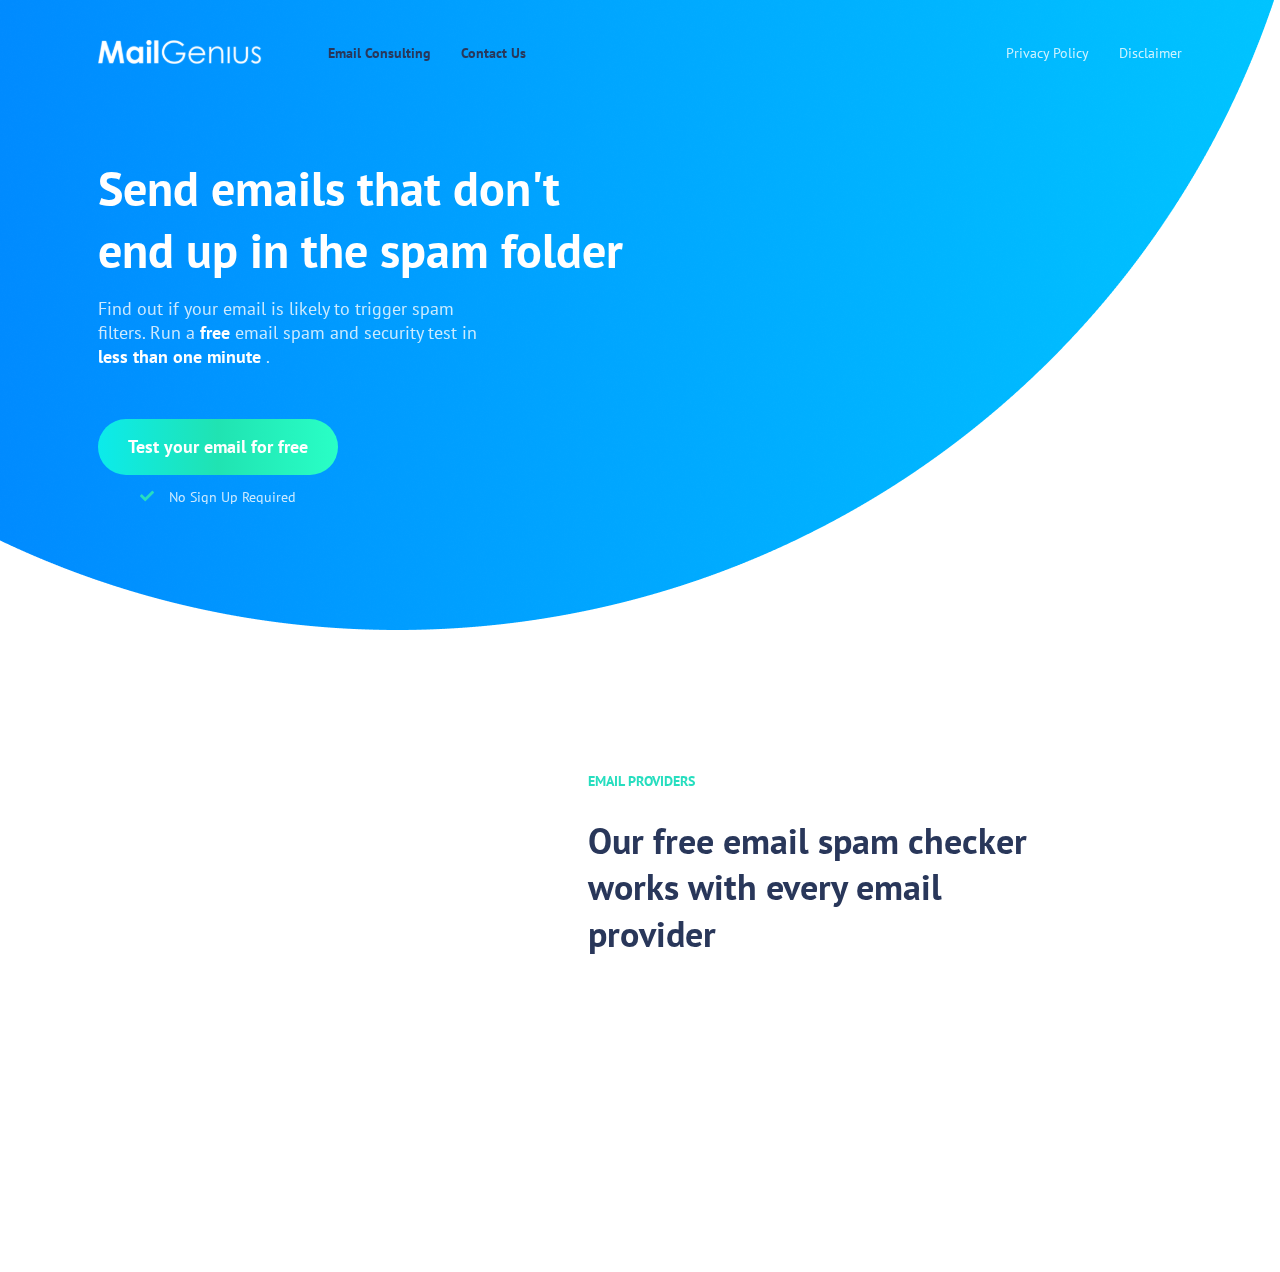
<file: index.html>
<!DOCTYPE html>
<html lang="en">
<head>
    <meta charset="UTF-8">
    <meta name="viewport" content="width=device-width, initial-scale=1.0">
    <title>MailGeniusH3</title>
    <link href="https://fonts.googleapis.com/css2?family=PT+Sans:wght@400;700&display=swap" rel="stylesheet">
    <link rel="stylesheet" href="css/slicknav.css">
    <link rel="stylesheet" href="https://unpkg.com/aos@next/dist/aos.css" />
    <link rel="stylesheet" href="css/main.css">
</head>
<body>
    <header class="header" data-aos="slide-right"  data-aos-delay="350">
        <div class="container d-flex align-items-center">
          <a href="" class="logo">
            <img src="img/logo.svg" alt="">
          </a>    
          <div class="header-nav d-flex">
              <a  class="main-header-nav" href="#">Email Consulting</a>
              <a class="main-header-nav" href="#">Contact Us</a>          
              <a class="info-header-nav" href="#">Privacy Policy</a>
              <a class="info-header-nav"  href="#">Disclaimer</a>
          </div>             
        </div>
        <!-- /.container -->
      </header>
      <!-- /.header -->
    <!-- header -->
    <main class="main">
       <section class="inner">
           <div class="container">
                <div class="inner-call-to-action">
                    <h1 class="inner-call-to-action-title" 
                    <header class="header" data-aos="slide-left"  data-aos-delay="450">Send emails that don't end up in the spam folder</h1>
                    <p class="inner-call-to-action-p" 
                    <header class="header" data-aos="flip-down"  data-aos-delay="550">Find out if your email is likely to trigger spam filters. Run a  <span>free</span>  email spam and security test in <span>less than one minute</span> .</p>
                    <div class="test-your-email" data-aos="flip-down"  data-aos-delay="550">
                        <button class="btn btn-default hvr-pop"  >Test your email for free</button>
                        <div class="No-Sign-Up-Required d-flex justify-content-center" data-aos="zoom-out-down"  data-aos-delay="850">
                            <svg width="14" height="12" viewBox="0 0 14 12" fill="none" xmlns="http://www.w3.org/2000/svg">
                                <path d="M4.75551 11.0149L0.205505 6.46494C-0.0678506 6.19159 -0.0678506 5.74837 0.205505 5.47499L1.19543 4.48504C1.46879 4.21166 1.91203 4.21166 2.18538 4.48504L5.25048 7.55011L11.8156 0.985046C12.0889 0.711691 12.5322 0.711691 12.8055 0.985046L13.7955 1.975C14.0688 2.24835 14.0688 2.69157 13.7955 2.96495L5.74546 11.015C5.47208 11.2883 5.02886 11.2883 4.75551 11.0149Z" fill="#27DEBF"/>
                                </svg>
                            <span class="No-Sign"> No Sign Up Required</span> 
                        </div>   
                    </div>
                </div>
                <!-- /.inner-call-to-action -->
            </div>        
           <!-- /.container -->
       </section>
       <!-- /.inner -->
    </main>
    <!-- main -->
    <footer class="footer" >
        <div class="container">
           <div class="footer-email" data-aos="slide-left"  data-aos-delay="450">
            <span class="footer-span-email">email providers</span>
            <h3 class="footer-title">Our free email spam checker works with every email provider</h3>
           </div>          
           <div class="footer-list d-flex justify-content-space-between ">
               <a href="#" class="footer-item hvr-sweep-to-right" data-aos="fade-up"data-aos-delay="550">
                <svg width="90" height="50" viewBox="0 0 90 50" fill="none" xmlns="http://www.w3.org/2000/svg">
                    <g clip-path="url(#clip0)">
                    <path d="M73.8548 50H16.1936C15.1013 50 14.0537 49.5661 13.2813 48.7937C12.5089 48.0213 12.075 46.9737 12.075 45.8813V4.69466C12.075 3.60232 12.5089 2.55472 13.2813 1.78232C14.0537 1.00992 15.1013 0.575989 16.1936 0.575989H73.8548C74.9472 0.575989 75.9948 1.00992 76.7672 1.78232C77.5396 2.55472 77.9735 3.60232 77.9735 4.69466V45.8813C77.9735 46.9737 77.5396 48.0213 76.7672 48.7937C75.9948 49.5661 74.9472 50 73.8548 50Z" fill="#EFF1F4"/>
                    <path d="M20.3123 50H16.1936C15.1013 50 14.0537 49.5661 13.2813 48.7937C12.5089 48.0213 12.075 46.9737 12.075 45.8813V4.69466C12.075 4.15378 12.1815 3.61821 12.3885 3.11851C12.5954 2.61881 12.8988 2.16477 13.2813 1.78232C13.6637 1.39986 14.1178 1.09649 14.6175 0.889503C15.1172 0.682521 15.6528 0.575989 16.1936 0.575989C16.7345 0.575989 17.2701 0.682521 17.7698 0.889503C18.2695 1.09649 18.7235 1.39986 19.106 1.78232C19.4884 2.16477 19.7918 2.61881 19.9988 3.11851C20.2058 3.61821 20.3123 4.15378 20.3123 4.69466V50Z" class="icons" fill="#DAE2EB"/>
                    <path d="M69.7367 50H73.8554C74.9477 50 75.9953 49.5661 76.7677 48.7937C77.5401 48.0213 77.974 46.9737 77.974 45.8813V4.69466C77.974 3.60232 77.5401 2.55472 76.7677 1.78232C75.9953 1.00992 74.9477 0.575989 73.8554 0.575989C72.763 0.575989 71.7154 1.00992 70.943 1.78232C70.1706 2.55472 69.7367 3.60232 69.7367 4.69466V50Z" class="icons" fill="#CBD4DF"/>
                    <path d="M76.2147 8.07195C76.6582 7.76221 77.0364 7.36815 77.3276 6.91226C77.6188 6.45638 77.8174 5.94759 77.912 5.41496C78.0066 4.88234 77.9953 4.33629 77.8789 3.808C77.7625 3.27972 77.5431 2.77954 77.2334 2.33603C76.9236 1.89252 76.5296 1.51435 76.0737 1.22313C75.6178 0.93191 75.109 0.733334 74.5764 0.63874C74.0437 0.544147 73.4977 0.555389 72.9694 0.671825C72.4411 0.78826 71.9409 1.00761 71.4974 1.31735L45.0281 20.5886L45.0253 20.5899L45.0226 20.5886L18.5532 1.31735C17.6575 0.691803 16.55 0.4477 15.4743 0.63874C14.3986 0.82978 13.4428 1.44031 12.8173 2.33603C12.1917 3.23174 11.9476 4.33927 12.1387 5.41496C12.3297 6.49066 12.9403 7.4464 13.836 8.07195L13.7261 7.99095L45.0253 30.7795L76.2147 8.07195ZM76.3259 7.99095L45.0253 30.7795L76.3259 7.99095Z" class="icons" fill="#DAE2EB"/>
                    <path d="M73.8553 0.575994C72.978 0.575994 72.1639 0.850572 71.4967 1.31735L45.0274 20.5886L45.0246 20.59L45.0219 20.5886L18.5526 1.31735C17.8613 0.833553 17.0377 0.574672 16.194 0.575994H73.8553Z"  fill="#EFF1F4"/>
                    <path d="M20.3143 14.5629L13.373 7.6875L13.3702 7.69299C13.5158 7.83028 13.6709 7.95658 13.8356 8.07191L13.7258 7.99091L20.3157 12.7892L20.3143 14.6124" fill="#CBD4DF"/>
                    <path d="M40.4503 34.3367L20.3129 50L20.3142 14.3914L40.4462 34.3312"  fill="#E5E9EF"/>
                    <path d="M40.4496 34.3366L45.0241 30.7795L20.3135 12.7892V14.3913L40.4455 34.3311L40.4496 34.3366Z" fill="url(#paint0_linear)"/>
                    <path d="M56.0912 50H69.7363V12.7878L45.0243 30.7796L40.4457 34.3312L56.0912 50Z"   fill="url(#paint1_linear)"/>
                    </g>
                    <defs>
                    <linearGradient id="paint0_linear" x1="20.3135" y1="23.5636" x2="45.0241" y2="23.5636" gradientUnits="userSpaceOnUse">
                    <stop offset="" stop-color="#D0D4DB"/>
                    <stop offset="1" stop-color="#DADFE7"/>
                    </linearGradient>
                    <linearGradient id="paint1_linear" x1="40.4457" y1="31.3932" x2="69.7363" y2="31.3932" gradientUnits="userSpaceOnUse">
                    <stop offset="" stop-color="#DADFE7"/>
                    <stop offset="1" stop-color="#E5E9EF"/>
                    </linearGradient>
                    <clipPath class="clip0">
                    <rect width="89.67" height="50" fill="white"/>
                    </clipPath>
                    </defs>
                    </svg>
               </a>
               <a href="#" class="footer-item "data-aos="fade-down"data-aos-delay="650">
                <svg width="86" height="60" viewBox="0 0 86 60" fill="none" xmlns="http://www.w3.org/2000/svg">
                    <g clip-path="url(#clip0)">
                    <path d="M35.7881 6.54544C38.5617 3.66514 42.423 1.87869 46.6936 1.87869C52.3706 1.87869 57.3235 5.03373 59.9612 9.71747C62.2533 8.69679 64.7905 8.12897 67.4598 8.12897C77.6989 8.12897 86 16.4746 86 26.7688C86 37.0642 77.6989 45.4098 67.4598 45.4098C66.2334 45.4105 65.01 45.289 63.8079 45.0471C61.4852 49.1765 57.059 51.9665 51.9786 51.9665C49.8518 51.9665 47.8403 51.4769 46.0493 50.6063C43.6946 56.1264 38.2088 59.997 31.8151 59.997C25.1569 59.997 19.4823 55.798 17.3042 49.9091C16.3523 50.1106 15.3661 50.2156 14.3542 50.2156C6.42676 50.2157 0 43.7444 0 35.7603C0 30.4099 2.8875 25.7382 7.17769 23.2389C6.29444 21.2133 5.80315 18.9776 5.80315 16.6271C5.80315 7.44523 13.2822 0.0020752 22.507 0.0020752C27.9231 0.0020752 32.7364 2.56861 35.7881 6.54544Z" fill="#E5EDF6"/>
                    <path d="M12.4562 31.1145C12.4023 31.255 12.4758 31.2843 12.493 31.3087C12.6546 31.4259 12.8189 31.5102 12.9842 31.6042C13.8614 32.0681 14.6896 32.2036 15.5557 32.2036C17.3198 32.2036 18.415 31.2683 18.415 29.7628V29.7336C18.415 28.3415 17.179 27.8361 16.0188 27.471L15.8681 27.4222C14.9934 27.1389 14.2388 26.8948 14.2388 26.3209V26.2904C14.2388 25.7995 14.6798 25.4381 15.3634 25.4381C16.1229 25.4381 17.0246 25.6896 17.6053 26.0095C17.6053 26.0095 17.7755 26.1194 17.838 25.9546C17.8723 25.8666 18.1664 25.0779 18.197 24.9924C18.2301 24.8996 18.1713 24.8312 18.1113 24.7946C17.4485 24.3928 16.5321 24.1181 15.584 24.1181L15.4076 24.1193C13.7929 24.1193 12.6659 25.0912 12.6659 26.4844V26.5137C12.6659 27.9825 13.9093 28.4587 15.0744 28.7909L15.2618 28.8483C16.1108 29.1083 16.8422 29.3318 16.8422 29.9276V29.957C16.8422 30.5015 16.3669 30.9069 15.6 30.9069C15.3023 30.9069 14.3528 30.9008 13.3275 30.2548C13.2037 30.1827 13.1315 30.1303 13.0359 30.0729C12.9857 30.0411 12.8595 29.9861 12.8044 30.1523L12.4562 31.1145ZM38.2818 31.1145C38.2279 31.255 38.3014 31.2843 38.3186 31.3087C38.4802 31.4259 38.6445 31.5102 38.8098 31.6042C39.6869 32.0681 40.5152 32.2036 41.3813 32.2036C43.1453 32.2036 44.2406 31.2683 44.2406 29.7628V29.7336C44.2406 28.3415 43.0045 27.8361 41.8443 27.471L41.6937 27.4222C40.8189 27.1389 40.0642 26.8948 40.0642 26.3209V26.2904C40.0642 25.7995 40.5052 25.4381 41.1889 25.4381C41.9484 25.4381 42.8501 25.6896 43.4308 26.0095C43.4308 26.0095 43.6011 26.1194 43.6635 25.9546C43.6977 25.8666 43.9918 25.0779 44.0225 24.9924C44.0556 24.8996 43.9967 24.8312 43.9367 24.7946C43.2739 24.3928 42.3576 24.1181 41.4094 24.1181L41.2329 24.1193C39.6183 24.1193 38.4913 25.0912 38.4913 26.4844V26.5137C38.4913 27.9825 39.7347 28.4587 40.8998 28.7909L41.0872 28.8483C41.9362 29.1083 42.6688 29.3318 42.6688 29.9276V29.957C42.6688 30.5015 42.1923 30.9069 41.4253 30.9069C41.1277 30.9069 40.1783 30.9008 39.1529 30.2548C39.0291 30.1827 38.9557 30.1327 38.8626 30.0729C38.8307 30.0521 38.6813 29.9947 38.6298 30.1523L38.2818 31.1145ZM55.9123 28.1656C55.9123 29.0166 55.7531 29.6869 55.4394 30.1607C55.1294 30.6296 54.6603 30.8579 54.0062 30.8579C53.3508 30.8579 52.8841 30.6308 52.579 30.1607C52.2702 29.6882 52.1135 29.0166 52.1135 28.1656C52.1135 27.3158 52.2702 26.6466 52.579 26.1777C52.8841 25.7138 53.3508 25.4879 54.0062 25.4879C54.6604 25.4879 55.1295 25.7138 55.4407 26.1777C55.7531 26.6465 55.9123 27.3157 55.9123 28.1656ZM57.3849 26.588C57.2403 26.1008 57.0149 25.671 56.7148 25.3133C56.4146 24.9543 56.0349 24.6662 55.584 24.4562C55.1344 24.2474 54.6028 24.1412 54.0062 24.1412C53.4083 24.1412 52.8767 24.2474 52.427 24.4562C51.9762 24.6662 51.5965 24.9544 51.2951 25.3133C50.9962 25.6723 50.7707 26.1021 50.625 26.588C50.4817 27.0727 50.4094 27.6026 50.4094 28.1656C50.4094 28.7285 50.4817 29.2596 50.625 29.7431C50.7707 30.229 50.995 30.6589 51.2964 31.0178C51.5965 31.3768 51.9775 31.6637 52.4271 31.8676C52.8779 32.0715 53.4083 32.1753 54.0063 32.1753C54.6029 32.1753 55.1333 32.0715 55.5841 31.8676C56.0337 31.6637 56.4146 31.3767 56.7149 31.0178C57.015 30.66 57.2404 30.2302 57.385 29.7431C57.5296 29.2584 57.6018 28.7272 57.6018 28.1656C57.6018 27.6039 57.5294 27.0727 57.3849 26.588ZM69.4771 30.6306C69.4282 30.4877 69.2897 30.5414 69.2897 30.5414C69.0754 30.6233 68.8474 30.699 68.6049 30.7368C68.3586 30.7746 68.0879 30.7942 67.7975 30.7942C67.0846 30.7942 66.5186 30.583 66.1132 30.1654C65.7064 29.7478 65.4785 29.0726 65.4809 28.1593C65.4834 27.3278 65.6843 26.7026 66.0458 26.2265C66.4047 25.7528 66.9511 25.5097 67.68 25.5097C68.2877 25.5097 68.7507 25.5793 69.2358 25.7319C69.2358 25.7319 69.3521 25.7819 69.4072 25.6306C69.5358 25.274 69.6314 25.0188 69.7686 24.6269C69.8079 24.5158 69.7123 24.4682 69.678 24.4547C69.4869 24.3802 69.036 24.2594 68.6955 24.2081C68.377 24.1593 68.0046 24.1336 67.5905 24.1336C66.9717 24.1336 66.4205 24.2387 65.9489 24.4487C65.4784 24.6574 65.0791 24.9456 64.7631 25.3046C64.447 25.6636 64.2069 26.0933 64.0464 26.5793C63.8871 27.064 63.8063 27.5964 63.8063 28.1593C63.8063 29.3766 64.1358 30.3607 64.7864 31.0811C65.4381 31.804 66.417 32.1715 67.6935 32.1715C68.4482 32.1715 69.2224 32.0189 69.7786 31.8003C69.7786 31.8003 69.8852 31.749 69.8386 31.6258L69.4771 30.6306ZM72.0536 27.3503C72.1234 26.8778 72.2545 26.4846 72.4567 26.1782C72.7617 25.713 73.2272 25.4578 73.8815 25.4578C74.5357 25.4578 74.9681 25.7142 75.278 26.1782C75.4839 26.4846 75.5733 26.8949 75.6089 27.3503H72.0536ZM77.0115 26.3112C76.8866 25.8411 76.5766 25.3661 76.3732 25.1487C76.0522 24.8044 75.7387 24.5639 75.4275 24.4296C75.0207 24.2562 74.5331 24.1414 73.9991 24.1414C73.3767 24.1414 72.8119 24.2453 72.3538 24.4601C71.8944 24.675 71.5086 24.9681 71.2059 25.3332C70.9032 25.697 70.6755 26.1305 70.5308 26.6225C70.3851 27.1122 70.3116 27.6458 70.3116 28.2085C70.3116 28.7813 70.3876 29.3148 70.5382 29.7946C70.6902 30.2782 70.9327 30.7043 71.261 31.0571C71.5881 31.4125 72.0095 31.6909 72.5143 31.8849C73.0154 32.0779 73.6242 32.178 74.3237 32.1767C75.7632 32.1718 76.5215 31.852 76.8339 31.6798C76.8891 31.6493 76.9417 31.5956 76.8755 31.4417L76.5496 30.532C76.5007 30.3965 76.3622 30.4466 76.3622 30.4466C76.0056 30.5784 75.4986 30.8153 74.3163 30.8129C73.5433 30.8117 72.9699 30.5846 72.6109 30.2292C72.2422 29.8654 72.0621 29.3305 72.0303 28.576L77.0151 28.5809C77.0151 28.5809 77.1461 28.5785 77.1597 28.4514C77.1646 28.3979 77.3313 27.4308 77.0115 26.3112ZM32.1325 27.3503C32.2035 26.8778 32.3334 26.4846 32.5356 26.1782C32.8406 25.713 33.3061 25.4578 33.9603 25.4578C34.6145 25.4578 35.047 25.7142 35.3581 26.1782C35.5626 26.4846 35.6521 26.8949 35.6876 27.3503H32.1325ZM37.0891 26.3112C36.9642 25.8411 36.6555 25.3661 36.4521 25.1487C36.1311 24.8044 35.8175 24.5639 35.5064 24.4296C35.0996 24.2562 34.6121 24.1414 34.078 24.1414C33.4569 24.1414 32.8909 24.2453 32.4327 24.4601C31.9733 24.675 31.5874 24.9681 31.2848 25.3332C30.9822 25.697 30.7544 26.1305 30.6098 26.6225C30.4653 27.1122 30.3906 27.6458 30.3906 28.2085C30.3906 28.7813 30.4665 29.3148 30.6172 29.7946C30.7692 30.2782 31.0118 30.7043 31.34 31.0571C31.6671 31.4125 32.0885 31.6909 32.5933 31.8849C33.0944 32.0779 33.7032 32.178 34.4027 32.1767C35.8421 32.1718 36.6005 31.852 36.9129 31.6798C36.9681 31.6493 37.0207 31.5956 36.9545 31.4417L36.6299 30.532C36.5796 30.3965 36.4413 30.4466 36.4413 30.4466C36.0848 30.5784 35.5788 30.8153 34.3942 30.8129C33.6224 30.8117 33.0491 30.5846 32.6901 30.2292C32.3213 29.8654 32.1413 29.3305 32.1094 28.576L37.0942 28.5809C37.0942 28.5809 37.2252 28.5785 37.2387 28.4514C37.2434 28.3979 37.41 27.4308 37.0891 26.3112ZM21.3579 30.6034C21.1631 30.4483 21.1362 30.4092 21.07 30.3091C20.972 30.1565 20.9218 29.9391 20.9218 29.6632C20.9218 29.226 21.0663 28.9123 21.3665 28.701C21.3629 28.7023 21.7953 28.3287 22.8121 28.342C23.5262 28.3518 24.1645 28.4568 24.1645 28.4568V30.7157H24.1657C24.1657 30.7157 23.5324 30.8512 22.8194 30.8939C21.805 30.955 21.3542 30.6022 21.3579 30.6034ZM23.3413 27.1125C23.1391 27.0979 22.8769 27.0893 22.5633 27.0893C22.1358 27.0893 21.7229 27.143 21.3358 27.2468C20.9463 27.3505 20.5959 27.513 20.2945 27.7278C19.9936 27.9419 19.7462 28.2222 19.5717 28.5471C19.3953 28.8744 19.3059 29.2602 19.3059 29.6925C19.3059 30.132 19.3818 30.5142 19.5338 30.8268C19.6857 31.1406 19.905 31.4019 20.1842 31.6034C20.4611 31.8049 20.8029 31.9525 21.1998 32.0417C21.5906 32.1308 22.034 32.1759 22.5192 32.1759C23.03 32.1759 23.5397 32.1345 24.0334 32.0502C24.5222 31.9671 25.1225 31.8462 25.289 31.8085C25.4058 31.7804 25.5222 31.7507 25.6382 31.7193C25.762 31.6889 25.7522 31.5569 25.7522 31.5569L25.7497 27.0136C25.7497 26.0172 25.4826 25.2785 24.9571 24.8206C24.4339 24.364 23.6634 24.1331 22.6675 24.1331C22.2938 24.1331 21.6923 24.1845 21.3321 24.2565C21.3321 24.2565 20.243 24.4665 19.7946 24.8157C19.7946 24.8157 19.6966 24.8768 19.7505 25.0136L20.1034 25.9587C20.1475 26.0808 20.2663 26.0393 20.2663 26.0393C20.2663 26.0393 20.3043 26.0246 20.3485 25.9989C21.3077 25.4788 22.5205 25.4947 22.5205 25.4947C23.0596 25.4947 23.4736 25.6021 23.7529 25.8157C24.0249 26.0233 24.1633 26.3371 24.1633 26.9988V27.2089C23.7345 27.1479 23.3413 27.1125 23.3413 27.1125ZM63.5459 24.5526C63.5838 24.4402 63.5042 24.3865 63.4711 24.3743C63.3866 24.3414 62.9628 24.2522 62.6356 24.2314C62.0097 24.1936 61.6618 24.2986 61.3505 24.4378C61.0418 24.577 60.6989 24.8016 60.5077 25.0568V24.4525C60.5077 24.3682 60.4477 24.301 60.3643 24.301H59.0866C59.0033 24.301 58.9433 24.3681 58.9433 24.4525V31.8627C58.9433 31.9457 59.0119 32.0141 59.0952 32.0141H60.4048C60.4449 32.0139 60.4833 31.9978 60.5115 31.9694C60.5398 31.941 60.5556 31.9027 60.5554 31.8627V28.1607C60.5554 27.6637 60.6106 27.168 60.7209 26.8567C60.8287 26.5489 60.9757 26.3023 61.157 26.1252C61.3395 25.9494 61.5466 25.8261 61.7732 25.7565C62.0047 25.6857 62.2607 25.6625 62.4421 25.6625C62.703 25.6625 62.9897 25.7296 62.9897 25.7296C63.0852 25.7406 63.1391 25.682 63.1709 25.5953C63.2567 25.3682 63.4993 24.6881 63.5459 24.5526Z" class="icons" fill="#A9B4D1"/>
                    <path d="M51.2537 21.1182C51.0944 21.0693 50.9499 21.0363 50.7612 21.001C50.57 20.9668 50.3422 20.9496 50.0837 20.9496C49.182 20.9496 48.4714 21.2036 47.9729 21.7042C47.4767 22.2024 47.1398 22.9606 46.9707 23.9582L46.9094 24.294H45.7775C45.7775 24.294 45.6403 24.2891 45.6109 24.4381L45.426 25.4723C45.4125 25.57 45.4554 25.6322 45.5876 25.6322H46.689L45.5717 31.8495C45.4847 32.3502 45.3842 32.7617 45.2727 33.0742C45.1637 33.3819 45.0572 33.6127 44.9249 33.7812C44.7975 33.9424 44.6774 34.062 44.469 34.1316C44.2976 34.189 44.0991 34.2158 43.8823 34.2158C43.7622 34.2158 43.6018 34.1962 43.4829 34.1718C43.3653 34.1486 43.3028 34.123 43.2134 34.0851C43.2134 34.0851 43.0848 34.0363 43.0333 34.1645C42.9928 34.2707 42.6988 35.0753 42.6633 35.1743C42.629 35.2731 42.678 35.3501 42.7404 35.3733C42.8875 35.4246 42.9964 35.4587 43.1962 35.5063C43.4731 35.5711 43.707 35.5747 43.9263 35.5747C44.3844 35.5747 44.8034 35.51 45.1501 35.3855C45.4981 35.2598 45.8018 35.0411 46.0714 34.7457C46.3617 34.4258 46.5442 34.0912 46.7183 33.6334C46.891 33.1816 47.0393 32.6199 47.1568 31.9655L48.2802 25.6322H49.9218C49.9218 25.6322 50.0602 25.6371 50.0885 25.4869L50.2746 24.454C50.2869 24.3551 50.2452 24.2941 50.1116 24.2941H48.5178C48.5264 24.2587 48.5987 23.6994 48.7813 23.1732C48.8597 22.9498 49.0066 22.7678 49.1304 22.6433C49.253 22.5212 49.3939 22.4345 49.5483 22.3844C49.7063 22.3331 49.8864 22.3087 50.0837 22.3087C50.2331 22.3087 50.3813 22.3258 50.4927 22.349C50.6471 22.382 50.7071 22.3991 50.7476 22.4113C50.9106 22.4602 50.9326 22.4125 50.9645 22.3345L51.3455 21.2917C51.3847 21.1792 51.2879 21.1315 51.2537 21.1182ZM28.9849 31.863C28.9849 31.9461 28.9249 32.0132 28.8415 32.0132H27.5197C27.4364 32.0132 27.3776 31.9461 27.3776 31.863V21.2598C27.3776 21.1768 27.4364 21.1097 27.5197 21.1097H28.8415C28.9249 21.1097 28.9849 21.1768 28.9849 21.2598V31.863Z"  class="icons" fill="#A9B4D1"/>
                    </g>
                    <defs>
                    <clipPath class="clip0">
                    <rect width="86" height="60" fill="white"/>
                    </clipPath>
                    </defs>
                    </svg>
               </a>
               <a href="#" class="footer-item" data-aos="fade-up"data-aos-delay="750">
                <svg width="120" height="35" viewBox="0 0 120 35" fill="none" xmlns="http://www.w3.org/2000/svg">
                    <g clip-path="url(#clip0)">
                    <path d="M0.013916 6.50873H4.19798V15.8194H13.0224V6.50873H17.2119V29.3636H13.0224V19.8574H4.19798V29.3636H0.013916V6.50873ZM30.467 21.9194C30.467 23.8326 28.9107 25.3895 27.001 25.3895C25.0906 25.3895 23.5353 23.8326 23.5353 21.9194V12.0796H19.5674V21.9194C19.5674 26.0245 22.9023 29.3636 27.001 29.3636C31.0988 29.3636 34.4335 26.0245 34.4335 21.9194V12.0796H30.467V21.9194ZM45.5106 12.1949C43.5423 12.1949 42.1684 12.7669 40.8416 14.0715V6.50873H36.8607V20.5245C36.8607 25.7707 40.6477 29.3636 44.9024 29.3636C49.6323 29.3636 53.7765 25.7066 53.7765 20.7795C53.7765 15.9147 49.955 12.1949 45.5106 12.1949ZM45.6095 25.6749C42.912 25.6749 40.8493 23.4185 40.8493 20.7795C40.8493 18.1399 42.912 15.8828 45.6095 15.8828C47.8951 15.8828 49.959 18.1399 49.959 20.7795C49.959 23.4185 47.8951 25.6749 45.6095 25.6749ZM60.4625 13.1994C60.4625 11.1951 61.7959 10.5596 63.2556 10.5596C64.4307 10.5596 65.9858 11.4498 67.0006 12.531L69.6029 9.47903C68.3024 7.7306 65.6682 6.52211 63.5096 6.52211C59.1922 6.52211 56.0813 9.03394 56.0813 13.1994C56.0813 20.925 65.5728 18.4761 65.5728 22.8011C65.5728 24.135 64.2718 25.3125 62.7807 25.3125C60.4309 25.3125 59.6687 24.1678 58.5899 22.9593L55.7007 25.9475C57.5429 28.2051 59.8276 29.3502 62.5578 29.3502C66.6524 29.3502 69.9538 26.8067 69.9538 22.8319C69.9538 14.248 60.4625 16.919 60.4625 13.1994ZM80.4336 11.9709C76.1795 11.9709 72.392 15.5617 72.392 20.809V34.861H76.3726V27.2623C77.6996 28.5659 79.0728 29.1389 81.0418 29.1389C85.486 29.1389 89.308 25.4195 89.308 20.5548C89.308 15.6269 85.1626 11.9709 80.4336 11.9709ZM81.1409 25.4515C78.4438 25.4515 76.3808 23.192 76.3808 20.5548C76.3808 17.9153 78.4438 15.6581 81.1409 15.6581C83.4261 15.6581 85.4902 17.9153 85.4902 20.5548C85.4902 23.192 83.4261 25.4515 81.1409 25.4515ZM118.61 25.6749C116.262 25.6749 115.595 24.658 115.595 23.0995V16.2006H119.245V12.7038H115.595V8.09329L111.565 9.9051V23.958C111.565 27.5511 114.04 29.3636 117.435 29.3636C117.943 29.3636 118.642 29.3307 119.023 29.2366L120.008 25.6125C119.563 25.6432 119.056 25.6749 118.61 25.6749Z" class="icons" fill="#DAE2EB"/>
                    <path d="M108.112 16.404C107.349 15.0889 106.276 14.0347 104.934 13.241C103.931 12.6562 102.891 12.2851 101.719 12.1257V7.94711C102.891 7.44873 103.618 6.34564 103.618 5.05873C103.618 3.30468 102.214 1.88326 100.464 1.88326C98.7127 1.88326 97.2837 3.30468 97.2837 5.05873C97.2837 6.34564 97.969 7.44873 99.1409 7.94711V12.1275C98.2034 12.2632 97.2312 12.556 96.3434 13.0057C94.5301 11.6264 88.584 7.10107 85.1056 4.45801C85.1881 4.16011 85.2516 3.85306 85.2516 3.5291C85.2516 1.5863 83.6808 0.0115967 81.7404 0.0115967C79.8001 0.0115967 78.23 1.5863 78.23 3.5291C78.23 5.47166 79.8017 7.04684 81.7421 7.04684C82.404 7.04684 83.0161 6.85293 83.5444 6.53414L84.2785 7.09191L94.3651 14.3711C93.8319 14.8615 93.3352 15.4192 92.9379 16.0451C92.1329 17.3209 91.6409 18.7247 91.6409 20.256V20.5755C91.6409 21.6504 91.8448 22.6653 92.1922 23.6186C92.498 24.451 92.9452 25.2078 93.499 25.8921L90.1515 29.2533C89.6663 29.0724 89.1394 29.0353 88.6338 29.1464C88.1281 29.2575 87.6651 29.512 87.3001 29.8796C87.0473 30.1315 86.847 30.4312 86.7107 30.7612C86.5744 31.0912 86.5048 31.4451 86.506 31.8022C86.5062 32.5283 86.7886 33.2107 87.3015 33.7241C87.5528 33.9775 87.8519 34.1784 88.1813 34.3151C88.5107 34.4519 88.8639 34.5218 89.2205 34.5209C89.5772 34.5218 89.9306 34.4518 90.2601 34.3151C90.5896 34.1783 90.8888 33.9775 91.1403 33.7241C91.3929 33.4722 91.5932 33.1727 91.7295 32.8428C91.8659 32.5129 91.9357 32.1593 91.9348 31.8022C91.9348 31.5212 91.8915 31.247 91.8099 30.9865L95.27 27.5204C95.7444 27.8486 96.2567 28.1249 96.8075 28.3631C97.8938 28.8336 99.0929 29.1202 100.405 29.1202H100.646C102.096 29.1202 103.465 28.7789 104.751 28.0807C106.107 27.3429 107.168 26.3339 107.97 25.0459C108.775 23.7543 109.219 22.3272 109.219 20.7572V20.6788C109.219 19.1344 108.862 17.7094 108.112 16.404ZM103.885 23.6749C102.946 24.7203 101.866 25.3642 100.646 25.3642H100.445C99.7475 25.3642 99.0657 25.1712 98.3982 24.8203C97.6458 24.4339 97.074 23.8827 96.6059 23.1848C96.1222 22.4998 95.8597 21.7519 95.8597 20.9589V20.718C95.8597 19.9384 96.009 19.1992 96.3854 18.501C96.7878 17.7379 97.3313 17.1444 98.0541 16.6726C98.7638 16.204 99.5218 15.9742 100.366 15.9742H100.445C101.21 15.9742 101.935 16.1253 102.619 16.4758C103.315 16.8496 103.885 17.3601 104.326 18.0318C104.755 18.7036 105.01 19.4283 105.092 20.2178C105.105 20.3818 105.111 20.5499 105.111 20.7105C105.111 21.7819 104.702 22.7742 103.885 23.6749Z"  class="icons" fill="#DAE2EB"/>
                    </g>
                    <defs>
                    <clipPath class="clip0">
                    <rect width="120" height="35" fill="white"/>
                    </clipPath>
                    </defs>
                    </svg>
               </a>
               <a href="#" class="footer-item " data-aos="fade-down"data-aos-delay="750">
                <svg width="164" height="82" viewBox="0 0 164 82" fill="none" xmlns="http://www.w3.org/2000/svg">
                    <g clip-path="url(#clip0)">
                    <path d="M57.5235 41.694V41.6935V41.694ZM132.534 48.4948L132.572 48.4954C134.831 48.4954 136.42 46.9306 136.438 44.6911C136.446 43.5822 136.126 42.5671 135.536 41.8337C134.912 41.0575 134.038 40.6436 133.009 40.6354H132.988C131.6 40.6354 130.31 41.6891 129.046 43.8572L128.945 44.0302L128.881 43.8416C128.562 42.9126 128.277 42.1385 128.107 41.6752C127.988 41.3521 127.936 41.207 127.923 41.16C127.862 40.9254 127.662 40.7797 127.399 40.7797C127.237 40.7797 127.066 40.8347 126.903 40.938C126.742 41.0405 126.653 41.1657 126.62 41.333L126.612 41.3581C125.347 45.3042 124.304 47.22 123.42 47.22C123.291 47.2189 123.191 47.1771 123.116 47.0935C122.884 46.8376 122.941 46.2292 123.02 45.3868C123.078 44.7679 123.143 44.0674 123.116 43.3239C123.064 41.8947 122.282 41.0364 121.025 41.0271C119.427 41.0266 118.392 42.7283 117.915 43.7427L117.772 44.045L117.741 43.7115C117.622 42.4564 117.2 40.9571 115.87 40.9473C114.319 40.9473 113.137 42.7677 112.416 44.2956L112.223 44.7051L112.242 44.253C112.327 42.2153 112.398 41.0121 112.451 40.6783C112.503 40.3435 112.476 40.1188 112.366 39.9901C112.262 39.8696 112.067 39.825 111.78 39.843C111.283 39.8745 111.029 40.1768 110.647 41.19C110.019 42.8541 108.421 46.7256 107.145 46.7256C106.892 46.7236 106.692 46.6375 106.545 46.4689C106.01 45.8558 106.224 44.1978 106.52 41.9037L106.543 41.7301C106.683 40.6439 106.444 40.4121 105.854 40.3036C105.795 40.2925 105.735 40.2866 105.674 40.2861C105.203 40.2861 104.983 40.7374 104.543 41.9914C103.76 44.2229 102.753 46.5698 101.575 46.5698C101.532 46.5698 101.489 46.5665 101.446 46.5596C100.822 46.4533 100.836 45.5278 100.853 44.3549C100.862 43.7208 100.872 43.0017 100.775 42.3525C100.599 41.1876 99.9126 40.4602 98.983 40.4528C97.1287 40.4528 95.8782 42.8276 95.2965 44.2434L95.1648 44.5638L95.1208 44.2199C95.0065 43.3111 94.9315 42.3978 94.8958 41.4825L94.8942 41.4483L94.9152 41.4215C98.3857 37.0529 99.9432 33.9002 99.964 31.1992C99.9774 29.4736 99.1812 28.4371 97.8344 28.4265C96.8496 28.4265 94.5082 29.2468 93.6945 36.8443C93.5425 38.2706 93.4604 39.7035 93.4485 41.1378L93.448 41.1662L93.4319 41.1892C91.8441 43.4874 88.4553 47.4406 85.1375 47.4406C82.1399 47.4406 79.7482 45.0153 79.7482 40.7344C79.7482 34.9955 83.8102 31.472 86.8672 31.472H86.8926C87.5568 31.4769 88.1264 31.6625 88.5397 32.0085C88.9689 32.3677 89.1938 32.8711 89.1892 33.4643C89.1832 34.2567 88.9249 34.6639 88.6753 35.0573C88.6116 35.1587 88.5474 35.2593 88.4889 35.3659C88.4298 35.4735 88.376 35.6296 88.4544 35.7633C88.5348 35.9002 88.7401 35.9863 88.9902 35.9882C89.7178 35.9882 90.8182 34.9348 90.8303 33.3478C90.8428 31.6868 89.4436 29.9752 86.9473 29.9752C83.1695 29.9752 78.0814 34.1255 78.0814 40.8516C78.0814 45.6095 81.0646 48.898 85.1056 48.898C87.9731 48.898 90.8098 46.8447 93.322 43.4152L93.4759 43.2075L93.4868 43.4655C93.5401 44.7209 93.6311 45.7099 93.6975 46.4323C93.7404 46.8967 93.7716 47.232 93.7705 47.4171C93.7672 47.8224 93.8331 48.1045 93.9733 48.2773C94.113 48.4503 94.3349 48.532 94.6717 48.5342C95.2359 48.5342 95.349 48.1496 95.5723 47.2006L95.6366 46.9297C95.9143 45.7798 96.9398 42.0264 98.4822 42.0264C98.7342 42.0289 98.9286 42.1032 99.0666 42.2495C99.4072 42.6108 99.37 43.3524 99.3268 44.2114C99.2995 44.7474 99.2722 45.3009 99.3257 45.8402C99.4709 47.296 100.1 48.008 101.247 48.0162C102.426 48.0168 103.656 46.7471 104.305 45.5674L104.428 45.3452L104.475 45.595C104.595 46.2264 105.131 48.2989 106.808 48.2989C108.329 48.2989 109.633 46.6979 111.062 43.4029L111.25 42.9727L111.238 43.442C111.208 44.6906 111.14 46.2152 111.14 47.3941C111.139 48.306 111.231 48.6539 111.653 48.6539L111.748 48.6583C112.153 48.6583 112.427 48.4169 112.564 47.9397C113.64 44.1904 114.57 42.4443 115.491 42.4443C116.393 42.4512 116.477 44.1005 116.55 47.0147L116.555 47.2192C116.576 48.2384 116.613 48.6894 117.246 48.6941C117.727 48.6941 117.846 48.3166 118.095 47.3873C118.142 47.2102 118.194 47.0158 118.255 46.8059C119.123 43.7924 119.843 42.563 120.74 42.563C121.507 42.5687 121.55 43.36 121.564 43.6199C121.594 44.1767 121.536 44.7597 121.481 45.3225C121.429 45.8457 121.376 46.3869 121.396 46.8896C121.443 48.0682 122.088 48.7222 123.213 48.7307C124.674 48.7307 125.992 47.0229 127.146 43.656L127.226 43.4215L127.318 43.6525C127.527 44.1816 127.8 44.8981 128.052 45.7528L128.062 45.7853L128.048 45.8162C126.93 48.298 126.141 51.0625 126.13 52.5396C126.115 54.4849 126.995 55.7491 128.373 55.7597H128.396C129.146 55.7597 130.892 55.4588 130.926 52.6752C130.94 51.5343 130.67 49.9211 130.125 47.8796L130.063 47.6459L130.264 47.7798C130.961 48.2415 131.746 48.4883 132.534 48.4948ZM94.8999 39.0542C94.9311 38.3567 94.9899 37.6774 95.0732 37.0351C95.6139 32.8963 96.7416 30.0061 97.8172 30.0061H97.8221C98.3349 30.0099 98.5913 30.3978 98.5861 31.1582C98.5713 33.0269 97.3873 35.7023 95.0672 39.11L94.8857 39.3767L94.8999 39.0542ZM129.196 53.9336C129.025 54.1616 128.786 54.2772 128.488 54.2772C128.145 54.2742 127.888 54.155 127.713 53.9208C127.222 53.265 127.36 51.7234 128.161 48.9253C128.257 48.5908 128.36 48.2548 128.47 47.926L128.563 47.647L128.645 47.9293C129.578 51.1593 129.763 53.1792 129.196 53.9336ZM129.486 45.6585L129.469 45.6276L129.435 45.5202L129.451 45.4882C130.515 43.296 131.734 42.0395 132.795 42.0395H132.806C134.003 42.0486 134.832 43.1266 134.82 44.6597C134.812 45.6831 134.361 46.2724 133.984 46.5864C133.554 46.945 132.982 47.15 132.413 47.15C131.011 47.1394 130.049 46.3328 129.486 45.6585ZM132.795 42.1317V42.1303V42.1317ZM61.6352 48.1324C63.2774 48.0012 64.5801 45.7678 65.0639 44.8133L65.1886 44.5673L65.2358 44.839C65.4682 46.1811 66.1982 48.4361 68.482 48.4541H68.5011C69.4889 48.4541 70.6096 47.8498 71.7423 46.707L71.8254 46.6231L71.8858 46.7239C72.6484 47.9993 73.6712 48.6769 74.7602 48.6211C76.3633 48.5378 77.3363 47.4018 77.4219 46.6127C77.4437 46.4115 77.3907 46.2221 77.2756 46.0944C77.1316 45.9337 76.9222 45.9151 76.7686 46.0625L76.6951 46.1319C76.322 46.4902 75.6266 47.158 74.8689 47.1973C73.9412 47.2427 73.2552 46.6881 72.8118 45.5434L72.7935 45.4953L72.8247 45.4548C75.3757 42.1183 77.1658 37.0272 76.9889 33.6124C76.9075 32.032 76.448 30.1479 74.7219 30.1479L74.5931 30.1512C73.932 30.1854 73.3306 30.5005 72.8061 31.0874C71.2046 32.8791 70.3666 37.289 70.6708 42.3224C70.7337 43.3682 70.9154 44.3456 71.2104 45.2266L71.227 45.2761L71.1934 45.316C70.2469 46.4222 69.3129 47.0314 68.5634 47.0314C66.7602 47.0314 66.8209 44.0078 66.9633 41.5008C66.9942 40.9601 67.0398 40.6157 66.8799 40.42C66.7657 40.2798 66.5744 40.2107 66.2956 40.2085L66.263 40.2082C65.6212 40.2082 65.487 40.3402 65.1588 41.2925C64.4757 43.2709 63.1273 46.5911 61.7711 46.5911C61.3952 46.5875 61.1082 46.4593 60.9117 46.209C60.2538 45.3693 60.7534 43.275 61.1547 41.5915C61.2269 41.289 61.296 40.9984 61.3553 40.7295C61.4431 40.3304 61.4163 40.0393 61.2752 39.863C61.1336 39.6872 60.8513 39.6162 60.4787 39.6457C59.8979 39.6922 59.5264 39.9354 59.3469 41.04L59.3108 41.2696L59.1758 41.1061C58.9221 40.7316 58.4276 40.2856 57.5095 40.2856C57.4292 40.2856 57.3458 40.2888 57.2597 40.2957C56.2801 40.376 55.1646 41.0585 54.3481 42.0773C53.395 43.2665 52.9396 44.7718 53.0665 46.3164C53.073 46.3981 53.0848 46.4765 53.0965 46.5544L53.1031 46.5974L53.0736 46.6299C52.5034 47.2509 51.9223 47.5663 51.3467 47.5663C50.4581 47.5598 49.9483 46.8994 49.9483 45.7992C49.9483 43.9477 51.2032 38.3654 51.2032 36.3447C51.2032 34.1941 50.2449 33.0234 48.5808 33.0105H48.5557C46.1257 33.0105 44.2321 35.7677 42.4199 41.4404C42.2477 41.985 42.0806 42.5311 41.9186 43.0788L41.6641 43.9318L41.7393 43.0451C41.9032 41.1436 42.0177 39.2381 42.0828 37.3306C42.173 34.589 41.8027 32.8247 40.9496 31.9369C40.4896 31.458 39.8811 31.2221 39.0885 31.2161H39.0682C36.0949 31.2161 34.6706 36.2307 33.6333 39.769C33.3203 40.8371 32.7034 43.2466 32.2915 44.8937L32.5356 44.4971C32.7184 42.423 33.2484 37.2278 33.2137 34.4092C33.176 31.3856 32.1696 30.0301 29.9487 30.0132H29.9214C28.7351 30.0132 27.9121 30.6028 27.4308 31.0972C26.6578 31.891 26.1762 33.051 26.203 34.0528C26.2194 34.6617 26.593 35.2038 26.8762 35.2038C27.0607 35.2038 27.1629 34.9575 27.2072 34.8107C27.8944 32.5396 28.7835 31.4353 29.9244 31.4353C30.3975 31.4389 30.7499 31.5783 31.0134 31.8617C31.905 32.8181 31.7426 35.4006 31.4488 40.089C31.3537 41.6 31.2465 43.3119 31.156 45.2594C31.1403 45.5807 31.1215 45.9019 31.0997 46.2229C31.0131 47.5751 30.9442 48.6438 31.4573 48.7233C32.1247 48.8275 32.5591 48.5563 32.7816 47.896C33.1112 46.9158 33.8506 44.2369 35.2812 39.3417C36.6539 34.6443 37.6909 32.9351 39.0177 32.9351C40.5505 32.9351 40.6648 35.567 40.3838 41.1211C40.3239 42.2987 40.2438 43.6322 40.1823 45.0834C40.1739 45.2873 40.1643 45.4852 40.1545 45.6754C40.0954 46.8773 40.049 47.8249 40.3923 48.1884C40.4994 48.3016 40.6448 48.3576 40.8375 48.3587C41.502 48.3587 41.7018 47.7762 42.0328 46.8106C42.0913 46.6403 42.1534 46.4582 42.2225 46.268C44.4994 39.9871 46.1828 34.5377 48.4425 34.5377C49.1201 34.5377 49.6476 35.0881 49.6476 36.1618C49.6476 38.6401 48.4357 43.4286 48.4357 45.8569C48.4357 46.7269 48.686 47.5076 49.1589 48.0564C49.6443 48.62 50.3236 48.9201 51.1231 48.927H51.1406C51.8966 48.927 52.6841 48.5596 53.4822 47.8353L53.5571 47.7675L53.6172 47.8487C54.1429 48.555 54.9907 48.9346 55.9064 48.8641C57.3108 48.7548 58.4891 47.5043 58.9276 46.3251L59.0134 46.0944L59.0989 46.3251C59.4248 47.2001 60.1294 48.2546 61.6352 48.1324ZM74.5759 31.721L74.6 31.7204C74.7604 31.7204 74.9015 31.8008 75.0185 31.9599C75.5761 32.7137 75.5845 35.4653 74.6254 38.5961C74.0774 40.3853 73.3402 42.0756 72.4945 43.4836L72.3595 43.7077L72.325 43.4483C72.2255 42.6912 72.1763 41.9029 72.1419 41.2321C71.8973 36.4999 73.3287 31.7857 74.5759 31.721ZM58.9937 42.7808C58.5023 44.7584 57.5598 47.1457 55.8605 47.2823L55.7222 47.2881C55.0173 47.2881 54.622 46.8267 54.5474 45.9159C54.4539 44.7767 54.9451 43.4426 55.7984 42.5162C56.3416 41.9264 56.9544 41.6017 57.5237 41.6017H57.5352C58.2538 41.6071 58.7576 42.1841 58.9891 42.7223L59.0014 42.7502L58.9937 42.7808ZM66.8753 35.5307C66.248 35.5307 65.7415 36.0249 65.7366 36.6325C65.7317 37.2445 66.2351 37.7463 66.8583 37.751L66.8674 37.842V37.751C67.4856 37.751 67.9919 37.257 67.9968 36.6497C68.0017 36.0374 67.4985 35.5356 66.8753 35.5307ZM106.315 35.5307C105.688 35.5307 105.182 36.0249 105.177 36.6325C105.172 37.2445 105.675 37.7463 106.298 37.751L106.307 37.842V37.751C106.926 37.751 107.432 37.257 107.437 36.6497C107.442 36.0374 106.939 35.5356 106.315 35.5307Z" class="icons" fill="#898FEB"/>
                    <path d="M137.029 47.2419C136.825 47.2423 136.629 47.3236 136.485 47.4681C136.34 47.6126 136.259 47.8084 136.259 48.0127C136.259 48.2168 136.341 48.4124 136.485 48.5566C136.629 48.7008 136.825 48.7819 137.029 48.7821C137.233 48.7819 137.429 48.7008 137.573 48.5566C137.718 48.4124 137.799 48.2168 137.8 48.0127C137.8 47.8084 137.718 47.6124 137.574 47.4679C137.429 47.3234 137.234 47.2421 137.029 47.2419ZM137.029 48.6709C136.665 48.6709 136.371 48.3776 136.371 48.013C136.371 47.6484 136.665 47.3543 137.029 47.3543C137.394 47.3543 137.688 47.6484 137.688 48.013C137.688 48.3776 137.394 48.6709 137.029 48.6709ZM137.371 47.8115C137.371 47.6525 137.292 47.5655 137.091 47.5655H136.75V48.4533H136.861V48.0646H137.021L137.286 48.4533H137.412L137.147 48.0646C137.268 48.0436 137.371 47.9753 137.371 47.8115ZM137.005 47.9646H136.862V47.6642H137.061C137.156 47.6642 137.26 47.6973 137.26 47.811C137.259 47.9589 137.127 47.9646 137.005 47.9646Z" fill="#898FEB"/>
                    </g>
                    <defs>
                    <clipPath class="clip0">
                    <rect width="164" height="82" fill="white"/>
                    </clipPath>
                    </defs>
                    </svg>
               </a>
               <a href="#" class="footer-item " data-aos="fade-up"data-aos-delay="650">
                <svg width="130" height="23" viewBox="0 0 130 23" fill="none" xmlns="http://www.w3.org/2000/svg">
                    <g clip-path="url(#clip0)">
                    <rect y="7.55713" width="15.0013" height="15.1143" fill="#A9B4D1" fill-opacity="0.33"/>
                    <path d="M26.7726 19.5869L30.0505 16.9984C30.9718 18.6051 32.4425 19.5334 34.1257 19.5334C35.9507 19.5334 36.9252 18.3373 36.9252 17.0341C36.9252 15.481 35.0471 14.9811 33.0449 14.3563C30.5289 13.5708 27.7117 12.589 27.7117 8.96504C27.7117 5.93021 30.334 3.5202 33.9663 3.5202C37.0315 3.5202 38.7857 4.68058 40.3095 6.2694L37.3505 8.51874C36.5709 7.35836 35.4723 6.73355 34.0017 6.73355C32.3362 6.73355 31.4325 7.64399 31.4325 8.84007C31.4325 10.2861 33.2398 10.7859 35.242 11.4643C37.7934 12.3033 40.6815 13.428 40.6815 17.0698C40.6815 20.0868 38.3073 22.9788 34.1612 22.9788C30.7415 22.9966 28.4736 21.5328 26.7726 19.5869ZM55.5827 9.75052H59.091V11.1965C59.9237 10.1254 61.1818 9.48274 62.6524 9.48274C65.6822 9.48274 67.525 11.4465 67.525 14.8026V22.711H63.9458V15.2846C63.9458 13.553 63.1485 12.5354 61.5716 12.5354C60.225 12.5354 59.1264 13.4637 59.1264 15.6417V22.7289H55.6005V9.75052H55.5827ZM68.3223 16.2486C68.3223 11.6607 71.6711 9.50059 74.5769 9.50059C76.2424 9.50059 77.5713 10.1254 78.4218 11.0359V3.78798H81.9477V22.7289H78.4218V21.2829C77.5713 22.3004 76.207 22.9966 74.5414 22.9966C71.8128 22.9966 68.3223 20.8009 68.3223 16.2486ZM78.5281 16.2129C78.5281 14.2849 77.1461 12.7318 75.2325 12.7318C73.2834 12.7318 71.7774 14.2135 71.7774 16.2129C71.7774 18.2123 73.2657 19.7119 75.2325 19.7119C77.1283 19.7119 78.5281 18.1409 78.5281 16.2129ZM82.7805 13.2673C82.7805 7.87607 86.8203 3.53805 92.3839 3.53805C95.1657 3.53805 97.5045 4.55561 99.2055 6.16229C99.8965 6.82281 100.481 7.57259 100.942 8.39377L97.8057 10.3218C96.654 8.1617 94.8645 7.05488 92.4193 7.05488C88.9997 7.05488 86.3419 9.87548 86.3419 13.2852C86.3419 16.7663 88.9465 19.5155 92.5434 19.5155C95.272 19.5155 97.2033 17.9624 97.8766 15.5524H91.9764V12.0713H101.739V13.5173C101.739 18.6051 98.1424 22.9788 92.5434 22.9788C86.6608 22.9966 82.7805 18.498 82.7805 13.2673ZM102.625 9.75052H106.133V11.8749C106.771 10.5182 107.941 9.75052 109.695 9.75052H111.112L109.819 13.2138H108.862C106.984 13.2138 106.151 14.1956 106.151 16.6057V22.7289H102.625V9.75052ZM112.016 9.75052H115.542V22.7289H112.016V13.2138H110.74L112.016 9.75052ZM113.788 7.78681C114.957 7.78681 115.896 6.84066 115.896 5.66243C115.896 4.48421 114.957 3.53805 113.788 3.53805C112.618 3.53805 111.679 4.48421 111.679 5.66243C111.679 6.82281 112.618 7.78681 113.788 7.78681ZM116.375 16.2486C116.375 11.6607 119.723 9.50059 122.629 9.50059C124.295 9.50059 125.624 10.1254 126.474 11.0359V3.78798H130V22.7289H126.474V21.2829C125.624 22.3004 124.259 22.9966 122.594 22.9966C119.847 22.9966 116.375 20.8009 116.375 16.2486ZM126.58 16.2129C126.58 14.2849 125.198 12.7318 123.285 12.7318C121.336 12.7318 119.83 14.2135 119.83 16.2129C119.83 18.2123 121.318 19.7119 123.285 19.7119C125.181 19.7119 126.58 18.1409 126.58 16.2129ZM54.75 16.2129C54.75 12.4819 52.0391 9.50059 48.1056 9.50059C44.4024 9.50059 41.408 12.5176 41.408 16.2486C41.408 19.9797 44.1898 22.9966 48.2119 22.9966C50.9937 22.9966 52.9958 21.6399 54.1121 19.7119L51.3126 18.0338C50.7279 19.1763 49.5762 19.8904 48.2296 19.8904C46.3692 19.8904 45.2175 18.9621 44.8099 17.534H54.75V16.2129ZM44.9694 14.6598C45.5187 13.4459 46.6349 12.6068 48.141 12.6068C49.6293 12.6068 50.7456 13.3031 51.2063 14.6598H44.9694Z" class="icons"  fill="#DAE2EB"/>
                    <path d="M0 15.1597H7.51261V22.7289H0V15.1597Z"  fill="#A9B4D1"/>
                    <path d="M15.043 7.57263V0.00341797H7.5127V15.1597H22.5556V7.57263H15.043Z" fill="#A9B4D1" fill-opacity="0.67"/>
                    <path d="M15.0428 0.00341797H22.5555V7.57263H15.0428V0.00341797Z" fill="#A9B4D1"/>
                    </g>
                    <defs>
                    <clipPath class="clip0">
                    <rect width="130" height="23" fill="white"/>
                    </clipPath>
                    </defs>
                    </svg> 
               </a>
               <a href="#" class="footer-item "data-aos="fade-down"data-aos-delay="550">
                <svg class="footer-item-svg" width="59" height="60" viewBox="0 0 59 60" fill="none" xmlns="http://www.w3.org/2000/svg">
                    <g clip-path="url(#clip0)">
                    <path fill-rule="evenodd" clip-rule="evenodd" d="M0 6.69066L34.5867 0.0100098L34.4666 59.99L0 52.8377V6.69066ZM12.2636 37.8384C9.64791 34.7768 8.91895 29.9657 10.171 25.9693C11.9119 20.4121 16.3285 18.534 20.0248 19.8204C22.1344 20.5579 24.0126 22.3331 25.0159 25.0517C25.4962 26.3553 25.7535 27.8475 25.7706 29.3654C25.8049 32.0925 24.8616 35.2999 22.992 37.5383C20.1191 40.9686 15.248 41.3202 12.2721 37.8384H12.2636ZM14.9564 34.9312C13.67 33.0187 13.3184 30.0172 13.9273 27.5216C14.7763 24.0569 16.946 22.882 18.7555 23.6881C19.7932 24.1512 20.7108 25.2575 21.1997 26.9556C21.4312 27.7703 21.5599 28.6965 21.5684 29.6484C21.5856 31.3464 21.1225 33.3532 20.2049 34.7511C18.7984 36.8951 16.4143 37.1095 14.9564 34.9398V34.9312ZM36.8421 12.6509H56.9184C58.0418 12.6509 58.9594 13.5685 58.9594 14.692V15.4295L43.1797 26.0722C42.9739 26.2095 42.4679 26.604 42.0477 26.8698C41.4303 27.2729 41.3874 27.1957 40.7356 26.8269C39.7322 26.2695 37.9999 25.086 36.8336 24.2799V12.6509H36.8421ZM58.968 20.1549V41.629C58.968 43.3442 57.5616 44.7592 55.8378 44.7592H36.8421V28.8766C37.9827 29.6313 39.5007 30.6261 40.4354 31.2006C41.1901 31.6637 41.3273 31.8781 42.1678 31.3893C42.5537 31.1663 42.931 30.8748 43.1883 30.7032L58.968 20.1634V20.1549Z" class="icons" fill="#DAE2EB"/>
                    </g>
                    <defs>
                    <clipPath class="clip0">
                    <rect width="58.968" height="60" fill="white"/>
                    </clipPath>
                    </defs>
                    </svg>
                    
               </a>
           </div>
        </div>
        <!-- /.container -->
    </footer>
    <!-- footer -->
    <!-- jQuery -->

    <script
  src="https://code.jquery.com/jquery-3.5.1.min.js"
  integrity="sha256-9/aliU8dGd2tb6OSsuzixeV4y/faTqgFtohetphbbj0="
  crossorigin="anonymous"></script>

  <script src="js/jquery.slicknav.min.js"></script>

  <script>
    $(function(){
        $('.header-nav').slicknav({
            appendTo: '.header .container',
            label : ''
        });
    });
</script>

<script src="https://unpkg.com/aos@next/dist/aos.js"></script>
<script>
  AOS.init();
</script>
</body>
</html>
</file>
<file: css/main.css>
*, *::before, *::after  {
    margin: 0;
    padding: 0;
    box-sizing: border-box;
}

html {
    font-size: 14px;
}

body {
    font: 400 1rem/1 'PT Sans', sans-serif;
   
}

a {
    text-decoration: none;
    cursor: pointer;
    color: inherit;
}

p, h1, h2, h3, h4, h5, h6 {
margin: 0;
}

button {
    padding: 0;
    border: none;
    background-color: transparent;
    outline: none;
}

.d-flex {
    display: flex;
}

.align-items-center {
    align-items: center;
}

.justify-content-center {
    justify-content: center;
}
.justify-content-space-between {
    justify-content: space-between;
}

.flex-direction-column {
    flex-direction: column
}

.slicknav_menu {
    display:none;
}

.container {
    max-width: 1114px;
    padding: 0 15px;
    margin: auto;
}

.btn-default { 
   color: #ffffff;
   background: linear-gradient(90deg, #0CEBEB 0%, #20E3B2 50%, #29FFC6 100%);
   box-shadow: 0px 4px 20px rgba(32, 228, 179, 0.85);
   border-radius: 30px;
   cursor: pointer;
   
}

/* .btn-default:hover {
    background: linear-gradient(90deg, #86f3f3 0%, #b7ece1 50%, #d1d1d1 100%);
    border-radius: 30px;
} */

.btn {
    font-family: 'PT Sans', sans-serif;
    font-weight: bold;
    font-size: 18px;
    line-height: 1.33;
    padding: 16px 30px;
   
}

@-webkit-keyframes hvr-pop {
  50% {
    -webkit-transform: scale(1.2);
    transform: scale(1.2);
  }
}
@keyframes hvr-pop {
  50% {
    -webkit-transform: scale(1.2);
    transform: scale(1.2);
  }
}
.hvr-pop {
  display: inline-block;
  vertical-align: middle;
  -webkit-transform: perspective(1px) translateZ(0);
  transform: perspective(1px) translateZ(0);
  box-shadow: 0 0 1px rgba(0, 0, 0, 0);
}
.hvr-pop:hover, .hvr-pop:focus, .hvr-pop:active {
  -webkit-animation-name: hvr-pop;
  animation-name: hvr-pop;
  -webkit-animation-duration: 0.3s;
  animation-duration: 0.3s;
  -webkit-animation-timing-function: linear;
  animation-timing-function: linear;
  -webkit-animation-iteration-count: 1;
  animation-iteration-count: 1;
}


.hvr-sweep-to-right {
    display: inline-block;
    vertical-align: middle;
    -webkit-transform: perspective(1px) translateZ(0);
    transform: perspective(1px) translateZ(0);
    box-shadow: 0 0 1px rgba(0, 0, 0, 0);
    position: relative;
    -webkit-transition-property: color;
    transition-property: color;
    -webkit-transition-duration: 0.3s;
    transition-duration: 0.3s;
  }
  .hvr-sweep-to-right:before {
    content: "";
    position: absolute;
    z-index: -1;
    top: 0;
    left: 0;
    right: 0;
    bottom: 0;
    background: #000;
    -webkit-transform: scaleX(0);
    transform: scaleX(0);
    -webkit-transform-origin: 0 50%;
    transform-origin: 0 50%;
    -webkit-transition-property: transform;
    transition-property: transform;
    -webkit-transition-duration: 0.3s;
    transition-duration: 0.3s;
    -webkit-transition-timing-function: ease-out;
    transition-timing-function: ease-out;
  }
  .hvr-sweep-to-right:hover, .hvr-sweep-to-right:focus, .hvr-sweep-to-right:active {
    color: white;
  }
  .hvr-sweep-to-right:hover:before, .hvr-sweep-to-right:focus:before, .hvr-sweep-to-right:active:before {
    -webkit-transform: scaleX(1);
    transform: scaleX(1);
  }

.header {
    padding: 40px 0;
    position: absolute;
    left: 0;
    top: 0;
    width: 100%;
   
  }
  
  .header-nav {
    flex-grow: 1;
  }
  
  .main-header-nav {
    color: #29375A;
    font-weight: 700;
    margin-left: 66px;
  }
  
  .main-header-nav + .main-header-nav,
  .info-header-nav + .info-header-nav {
    margin-left: 30px;
  }
  
  .info-header-nav {
    color: rgba(255, 255, 255, 0.8);
    margin-left: auto;
  }

.main {
      overflow: hidden;
      padding-bottom: 270px;
      padding-top: 108px;
}

.inner {
    position: relative;
}

.inner-call-to-action {
    overflow: hidden;  
}

.inner-call-to-action::before {
    content: '';
    max-width: 1849px;
    width: 100%;
    height: 1849px; 
    background: url(../img/Ellipse1.png) no-repeat;
    position: absolute;
    left: 0px;
    top: -110px;;
    z-index: -1;
}

.inner-call-to-action::after {
    content: '';
    max-width: 658px;
    width: 100%;
    height: 571px;
    background: url(../img/28465161.png) no-repeat;
    position: absolute;
    left: 600px;
    top: -20px;
    opacity: 0;
    animation: opacity 1.3s ease 2s forwards;
}

@keyframes opacity {
    from {
        opacity: 0;
    }
    to {
        opacity: 1;
    }
}
.inner-call-to-action-title {
    margin-top: 50px;  
    max-width: 542px;
    font-size: 48px;
    line-height: 1.29;
    font-weight: 700;
    color: #FFFFFF;
}

.inner-call-to-action-p {
    margin-top: 15px;
    max-width: 383px;
    width: 100%;
    font-style: normal;
    font-weight: 400;
    font-size: 18px;
    line-height: 1.33;
    color: rgba(255, 255, 255, 0.8);

}

.inner-call-to-action-p > span {
    font-weight: 700;
    color: #fff;
}

.test-your-email {
    margin-top: 50px;
}

.No-Sign {
    margin-left: 15px;
    color: rgba(255, 255, 255, 0.8);
}

.No-Sign-Up-Required {
    max-width: 240px;
    width: 100%;
    margin-top: 15px;
}

.footer {
    position: relative;
}

.footer-email {
    max-width: 490px;
    width: 100%;
}

.footer-span-email{
    font-weight: 700;
    text-transform: uppercase;
    color: #27DEBF;
    margin-bottom: 30px;
}

.footer-title {
    margin-top: 30px; 
   font-weight: 700;
    font-size: 2.57rem;
    line-height: 1.3;
    color: #29375A;
}

.footer-list {
    margin-top: 30px;
    margin-bottom: 120px;
}

.footer-item {
    max-width: 164px;
    width: 100%;
    height: 164px;
    background-color: transparent;
    border: 1px solid  transparent;
    border-radius: 4px;
    position: relative;

}

.footer-item > svg:hover .icons {
    fill: #111;
}

.footer-item:hover {
    background: #FFFFFF;
    box-shadow: 0px 2px 15px rgba(2, 71, 149, 0.15);
    border-color: transparent;
}
/* 
.footer-item-svg:hover > #icons {
    background: #FFFFFF;
    box-shadow: 0px 2px 15px rgba(2, 71, 149, 0.15);
    border-color: transparent;
    fill: black;
} */



.footer-item > svg { 
    position: absolute;
    top: 0;
    left: 0;
    bottom: 0;
    right: 0;
    margin: auto;
}

.footer-list::after{
   content: '';
   background: url(../img/Ellipse2.png)  no-repeat;
   position: absolute;
   max-width: 1200px;
   width: 100%;
   max-height: 300px;
   right: 0px;
   bottom: -160px;
   z-index: -1;
}

@media (max-width:991px) {
    .inner-call-to-action,
    .footer {
        margin-left: 15px;
    } 
    .inner-call-to-action::after {
        background-size: 60% auto;
        left: 310px;
        top: 235px;
        z-index: -1;
    }

    .main {
        padding-bottom: 180px;
        padding-top: 75px;
    }

    .container {
        padding: 0 40px;
    }

    .footer-list {
        flex-wrap: wrap;
    }

    .footer-list {
        margin-top: 10px;
        margin-bottom: 20px;
    }

    .footer-list::after {
        display: none;
    }

}

@media (max-width:767px) {
    .slicknav_menu {
        display: block;
       z-index: 1;
       margin-left: auto;
    }

    .header {
        padding: 20px 0;
    }

    .header-nav {
        display: none;
    }

    .main-header-nav + .main-header-nav, .info-header-nav + .info-header-nav {
         margin-left: 0px;
        }

        .main-header-nav {
            font-weight: 400;
            margin-left: 0px;
        }

        .inner-call-to-action-title {
            font-size: 30px;
        }

        .inner-call-to-action-p {
            margin-top: 10px;
            font-size: 15px;
        }

        .test-your-email {
            margin-top: 35px;
        }

        .footer-title {
            margin-top: 15px;
            font-size: 2.2rem;
        }

        .footer-item {
            max-width: 130px;
            height: 130px;
        }

        .inner-call-to-action::before {
            top: -180px;
        }

        .inner-call-to-action::after {
            background-size: 60% auto;
            left: 200px;
            top: 140px;
        }
}

@media (max-width: 479px) {
    .header {
        padding: 15px 0;
    }

    .main {
        padding-bottom: 100px;
        padding-top: 50px;
    }

    .inner-call-to-action-title {
        font-size: 20px;
    }

    .inner-call-to-action-p {
        margin-top: 10px;
        font-size: 12px;
    }

    .test-your-email {
        margin-top: 25px;
    }

    .btn {
        font-size: 12px;
    }
    
    .No-Sign-Up-Required {
        max-width: 180px;
    }

    .No-Sign {
        margin-left: 9px;
    }
    .inner-call-to-action::before {
        background-size: 210% auto;
        top: -50px;
    }


    .inner-call-to-action::after {
        left: 130px;
        top: 100px;
    }


    .footer-span-email {
    font-size: 14px;
    margin-bottom: 18px;
    }   

    .footer-title {
        margin-top: 15px;
        font-size: 2rem;
    }

    .footer-item {
        max-width: 110px;
        height: 110px;
    }
      
     

}
</file>
